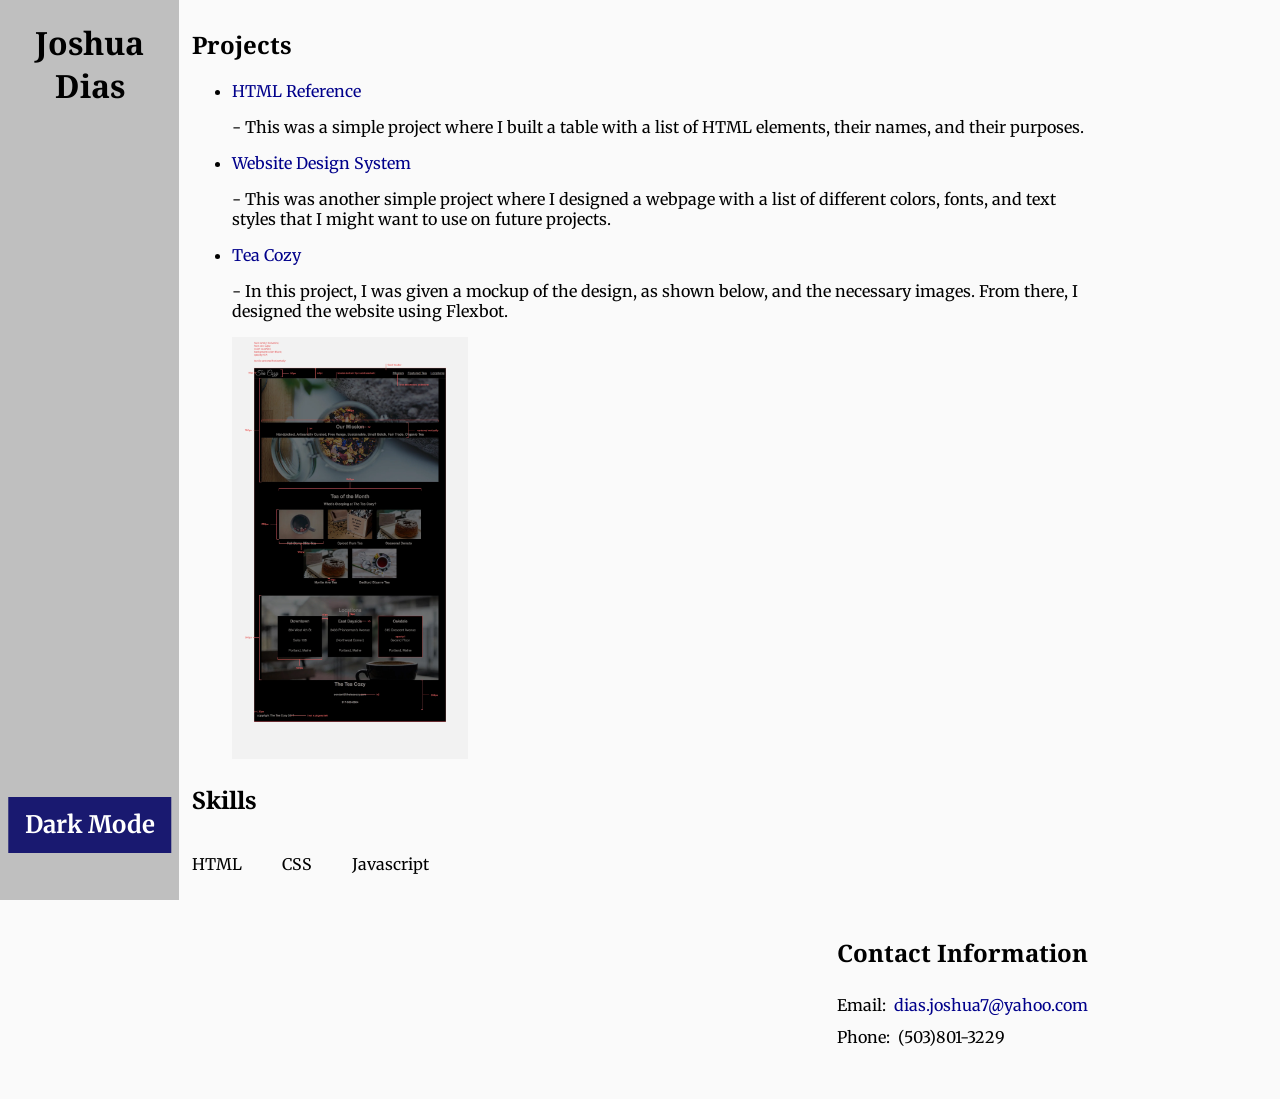
<file: index.html>
<!DOCTYPE html>
<html id="page">
    <head>
        <link href="style.css" rel="stylesheet" type="text/css">
        <link rel="preconnect" href="https://fonts.gstatic.com">
        <link href="https://fonts.googleapis.com/css2?family=Merriweather:ital,wght@0,400;0,700;1,400&family=Noto+Serif:ital,wght@0,400;0,700;1,400&display=swap" rel="stylesheet">
        <meta name="viewport" content="width=device-width, initial-scale=1.0">
        <title>My Portfolio</title>
    </head>

    <body>
        <header id="header">
            <h1>Joshua Dias</h1>
            <h2 id="dark">Dark Mode</h2>
        </header>

        <main>
            <h2>Projects</h2>
            <div class="projects">
                <ul>
                <li>
                    <a href="./Projects/Build Your Own Cheat Sheet/html-css-cheatsheet-starting/index.html" target="_blank" class="link">HTML Reference</a>
                    <p>- This was a simple project where I built a table with a list of HTML elements, their names, and their purposes.</p>
                </li>
                <li>
                    <a href="./Projects/Website Design System/website-design-system-starting/starting/index.html" target="_blank" class="link">Website Design System</a>
                    <p>- This was another simple project where I designed a webpage with a list of different colors, fonts, and text styles that I might want to use on future projects.</p>
                </li>
                <li>
                    <a href="./Projects/Tea Cozy - Flexbot/index.html" target="_blank" class="link">Tea Cozy</a>
                    <p>- In this project, I was given a mockup of the design, as shown below, and the necessary images. From there, I designed the website using Flexbot.</p>
                    <a href="./Projects/Tea Cozy - Flexbot/img-tea-cozy-redline.webp" target="_blank">
                        <img src="./Projects/Tea Cozy - Flexbot/img-tea-cozy-redline.webp" width="236px" height="422px">
                    </a>
                </li>
            </div>

            <div class="skills">
                <h2>Skills</h2>
                <ul>
                    <li>HTML</li>
                    <li>CSS</li>
                    <li>Javascript</li>
                </ul>
            </div>

            <div class="contact-information">
                <h2>Contact Information</h2>
                <span>Email:&nbsp;</span>
                <a href="mailto:dias.joshua7@yahoo.com" target="_blank" class="link">dias.joshua7@yahoo.com</a>
                <br>
                <span>Phone:&nbsp;</span>
                <p id="phone">(503)801-3229</p>
            </div>
            
            <footer></footer>
        </main>
        <script src="script.js"></script>
    </body>
</html>
</file>
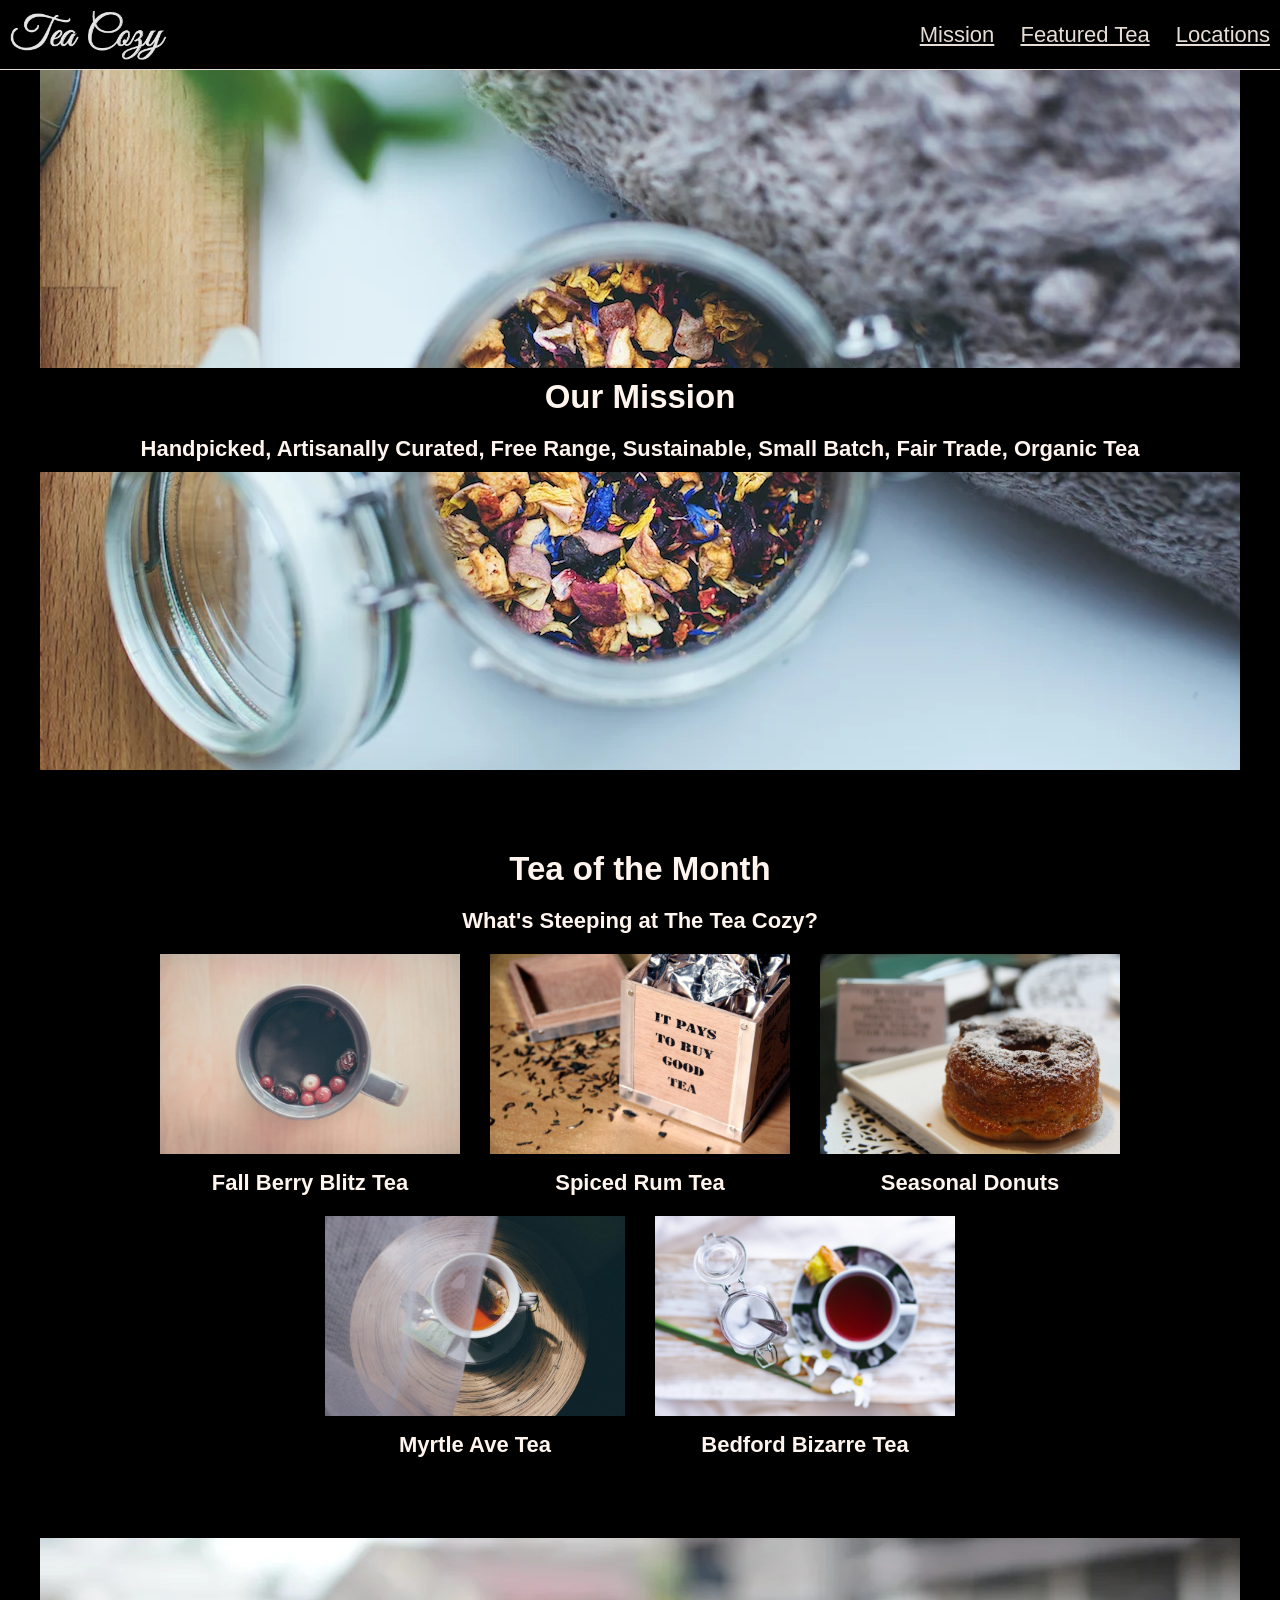
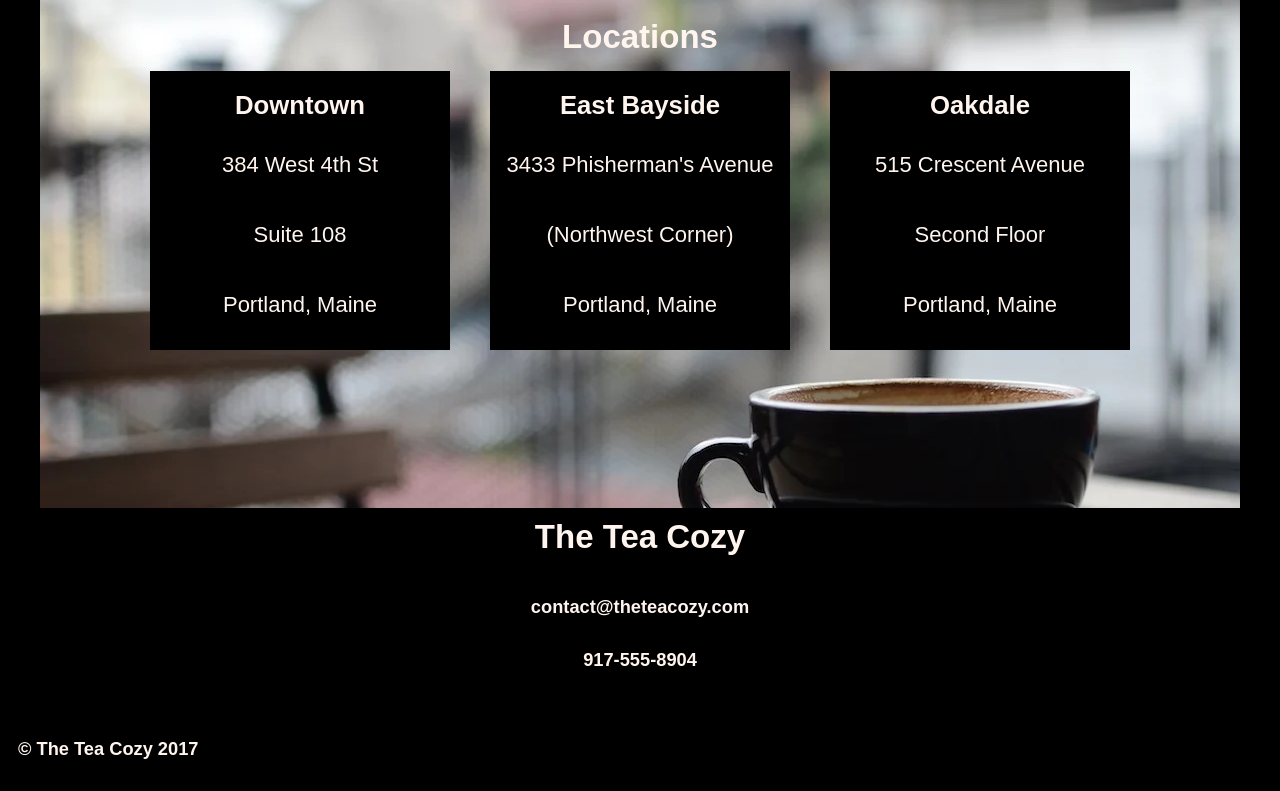
<file: Projects/Tea Cozy - Flexbot/index.html>
<!DOCTYPE html>
<html>
    <head>
        <title>Tea Cozy</title>
        <link href="style.css" rel="stylesheet">
    </head>
    <body>
        <header>
            <img src="Images/img-tea-cozy-logo.webp">
            <nav class="navigation">
                <a href="#mission">Mission</a>
                <a href="#featured-tea">Featured Tea</a>
                <a href="#locations">Locations</a>
            </nav>
        </header>
        <main>

            <!-- Mission -->

            <div id="mission">
                <span>
                    <h2>Our Mission</h2>
                    <h4>Handpicked, Artisanally Curated, Free Range, Sustainable, Small Batch, Fair Trade, Organic Tea</h4>
                </span>
            </div>

            <!-- Featured Tea -->

            <div id="featured-tea">
                <h2>Tea of the Month</h2>
                <h4>What's Steeping at The Tea Cozy?</h4>
                <div class="tea-container">
                    <span>
                        <img src="Images/img-berryblitz.webp">
                        <h4>Fall Berry Blitz Tea</h4>
                    </span>
                    <span>
                        <img src="Images/img-spiced-rum.webp">
                        <h4>Spiced Rum Tea</h4>
                    </span>
                    <span>
                        <img src="Images/img-donut.webp">
                        <h4>Seasonal Donuts</h4>
                    </span>
                    <span>
                        <img src="Images/img-myrtle-ave.webp">
                        <h4>Myrtle Ave Tea</h4>
                    </span>
                    <span>
                        <img src="Images/img-bedford-bizarre.webp">
                        <h4>Bedford Bizarre Tea</h4>
                    </span>
                </div>
            </div>

            <!-- Store Locations -->

            <div id="locations">
                <h2>Locations</h2>
                <div class="locations">
                    <span>
                        <h3>Downtown</h3>
                        <p>384 West 4th St</p>
                        <p>Suite 108</p>
                        <p>Portland, Maine</p>
                    </span>
                    <span>
                        <h3>East Bayside</h3>
                        <p>3433 Phisherman's Avenue</p>
                        <p>(Northwest Corner)</p>
                        <p>Portland, Maine</p>
                    </span>
                    <span>
                        <h3>Oakdale</h3>
                        <p>515 Crescent Avenue</p>
                        <p>Second Floor</p>
                        <p>Portland, Maine</p>
                    </span>
                </div>
            </div>

            <!-- Contact Information -->

            <div class="contact">
                <h2>The Tea Cozy</h2>
                <h5>contact@theteacozy.com</h5>
                <h5>917-555-8904</h5>
            </div>
        </main>
        <footer>
            <h5>&copy; The Tea Cozy 2017</h5>
        </footer>
    </body>
</html>
</file>
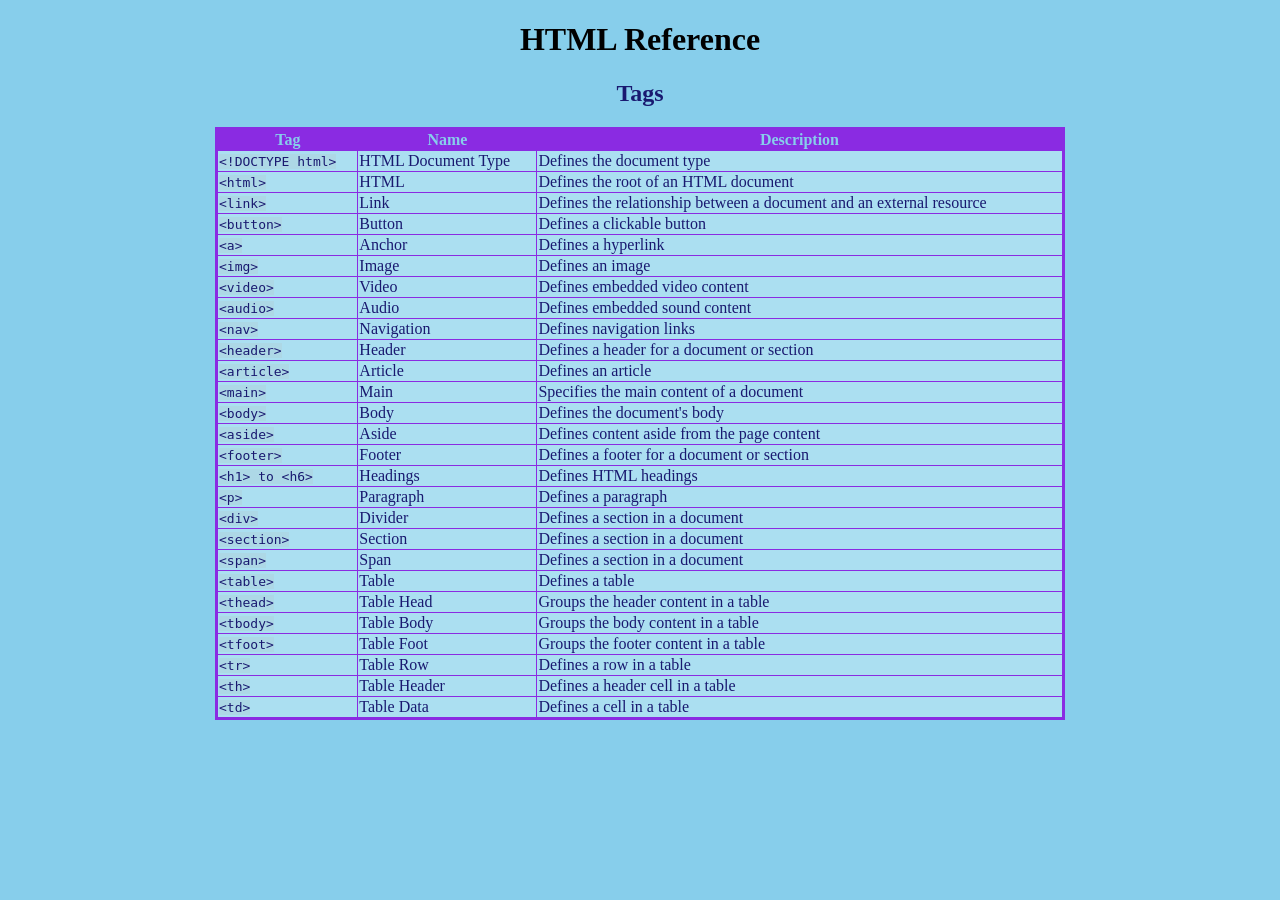
<file: Projects/Build Your Own Cheat Sheet/html-css-cheatsheet-starting/index.html>
<!DOCTYPE html>
<html>
    <header>
        <title>HTML Reference</title>
        <link href="styles.css" type="text/css" rel="stylesheet">
    </header>
    <body>
        <h1>HTML Reference</h1>
        <h2>Tags</h2>
        <table>
            <thead>
                <tr>
                    <th>Tag</th>
                    <th>Name</th>
                    <th>Description</th>
                </tr>
            </thead>
            <tbody>
                <tr>
                    <td>
                        <span class="code">&lt;!DOCTYPE html&gt;</span>
                    </td>
                    <td>HTML Document Type</td>
                    <td>Defines the document type</td>
                </tr>
                <tr>
                    <td>
                        <span class="code">&lt;html&gt;</span>
                    </td>
                    <td>HTML</td>
                    <td>Defines the root of an HTML document</td>
                </tr>
                <tr>
                    <td>
                        <span class="code">&lt;link&gt;</span>
                    </td>
                    <td>Link</td>
                    <td>Defines the relationship between a document and an external resource</td>
                </tr>
                <tr>
                    <td>
                        <span class="code">&lt;button&gt;</span>
                    </td>
                    <td>Button</td>
                    <td>Defines a clickable button</td>
                </tr>
                <tr>
                    <td>
                        <span class="code">&lt;a&gt;</span>
                    </td>
                    <td>Anchor</td>
                    <td>Defines a hyperlink</td>
                </tr>
                <tr>
                    <td>
                        <span class="code">&lt;img&gt;</span>
                    </td>
                    <td>Image</td>
                    <td>Defines an image</td>
                </tr>
                <tr>
                    <td>
                        <span class="code">&lt;video&gt;</span>
                    </td>
                    <td>Video</td>
                    <td>Defines embedded video content</td>
                </tr>
                <tr>
                    <td>
                        <span class="code">&lt;audio&gt;</span>
                    </td>
                    <td>Audio</td>
                    <td>Defines embedded sound content</td>
                </tr>
                <tr>
                    <td>
                        <span class="code">&lt;nav&gt;</span>
                    </td>
                    <td>Navigation</td>
                    <td>Defines navigation links</td>
                </tr>
                <tr>
                    <td>
                        <span class="code">&lt;header&gt;</span>
                    </td>
                    <td>Header</td>
                    <td>Defines a header for a document or section</td>
                </tr>
                <tr>
                    <td>
                        <span class="code">&lt;article&gt;</span>
                    </td>
                    <td>Article</td>
                    <td>Defines an article</td>
                </tr>
                <tr>
                    <td>
                        <span class="code">&lt;main&gt;</span>
                    </td>
                    <td>Main</td>
                    <td>Specifies the main content of a document</td>
                </tr>
                <tr>
                    <td>
                        <span class="code">&lt;body&gt;</span>
                    </td>
                    <td>Body</td>
                    <td>Defines the document's body</td>
                </tr>
                <tr>
                    <td>
                        <span class="code">&lt;aside&gt;</span>
                    </td>
                    <td>Aside</td>
                    <td>Defines content aside from the page content</td>
                </tr>
                <tr>
                    <td>
                        <span class="code">&lt;footer&gt;</span>
                    </td>
                    <td>Footer</td>
                    <td>Defines a footer for a document or section</td>
                </tr>
                <tr>
                    <td>
                        <span class="code">&lt;h1&gt; to &lt;h6&gt;</span>
                    </td>
                    <td>Headings</td>
                    <td>Defines HTML headings</td>
                </tr>
                <tr>
                    <td>
                        <span class="code">&lt;p&gt;</span>
                    </td>
                    <td>Paragraph</td>
                    <td>Defines a paragraph</td>
                </tr>
                <tr>
                    <td>
                        <span class="code">&lt;div&gt;</span>
                    </td>
                    <td>Divider</td>
                    <td>Defines a section in a document</td>
                </tr>
                <tr>
                    <td>
                        <span class="code">&lt;section&gt;</span>
                    </td>
                    <td>Section</td>
                    <td>Defines a section in a document</td>
                </tr>
                <tr>
                    <td>
                        <span class="code">&lt;span&gt;</span>
                    </td>
                    <td>Span</td>
                    <td>Defines a section in a document</td>
                </tr>
                <tr>
                    <td>
                        <span class="code">&lt;table&gt;</span>
                    </td>
                    <td>Table</td>
                    <td>Defines a table</td>
                </tr>
                <tr>
                    <td>
                        <span class="code">&lt;thead&gt;</span>
                    </td>
                    <td>Table Head</td>
                    <td>Groups the header content in a table</td>
                </tr>
                <tr>
                    <td>
                        <span class="code">&lt;tbody&gt;</span>
                    </td>
                    <td>Table Body</td>
                    <td>Groups the body content in a table</td>
                </tr>
                <tr>
                    <td>
                        <span class="code">&lt;tfoot&gt;</span>
                    </td>
                    <td>Table Foot</td>
                    <td>Groups the footer content in a table</td>
                </tr>
                <tr>
                    <td>
                        <span class="code">&lt;tr&gt;</span>
                    </td>
                    <td>Table Row</td>
                    <td>Defines a row in a table</td>
                </tr>
                <tr>
                    <td>
                        <span class="code">&lt;th&gt;</span>
                    </td>
                    <td>Table Header</td>
                    <td>Defines a header cell in a table</td>
                </tr>
                <tr>
                    <td>
                        <span class="code">&lt;td&gt;</span>
                    </td>
                    <td>Table Data</td>
                    <td>Defines a cell in a table</td>
                </tr>
            </tbody>
        </table>
    </body>
</html>
</file>
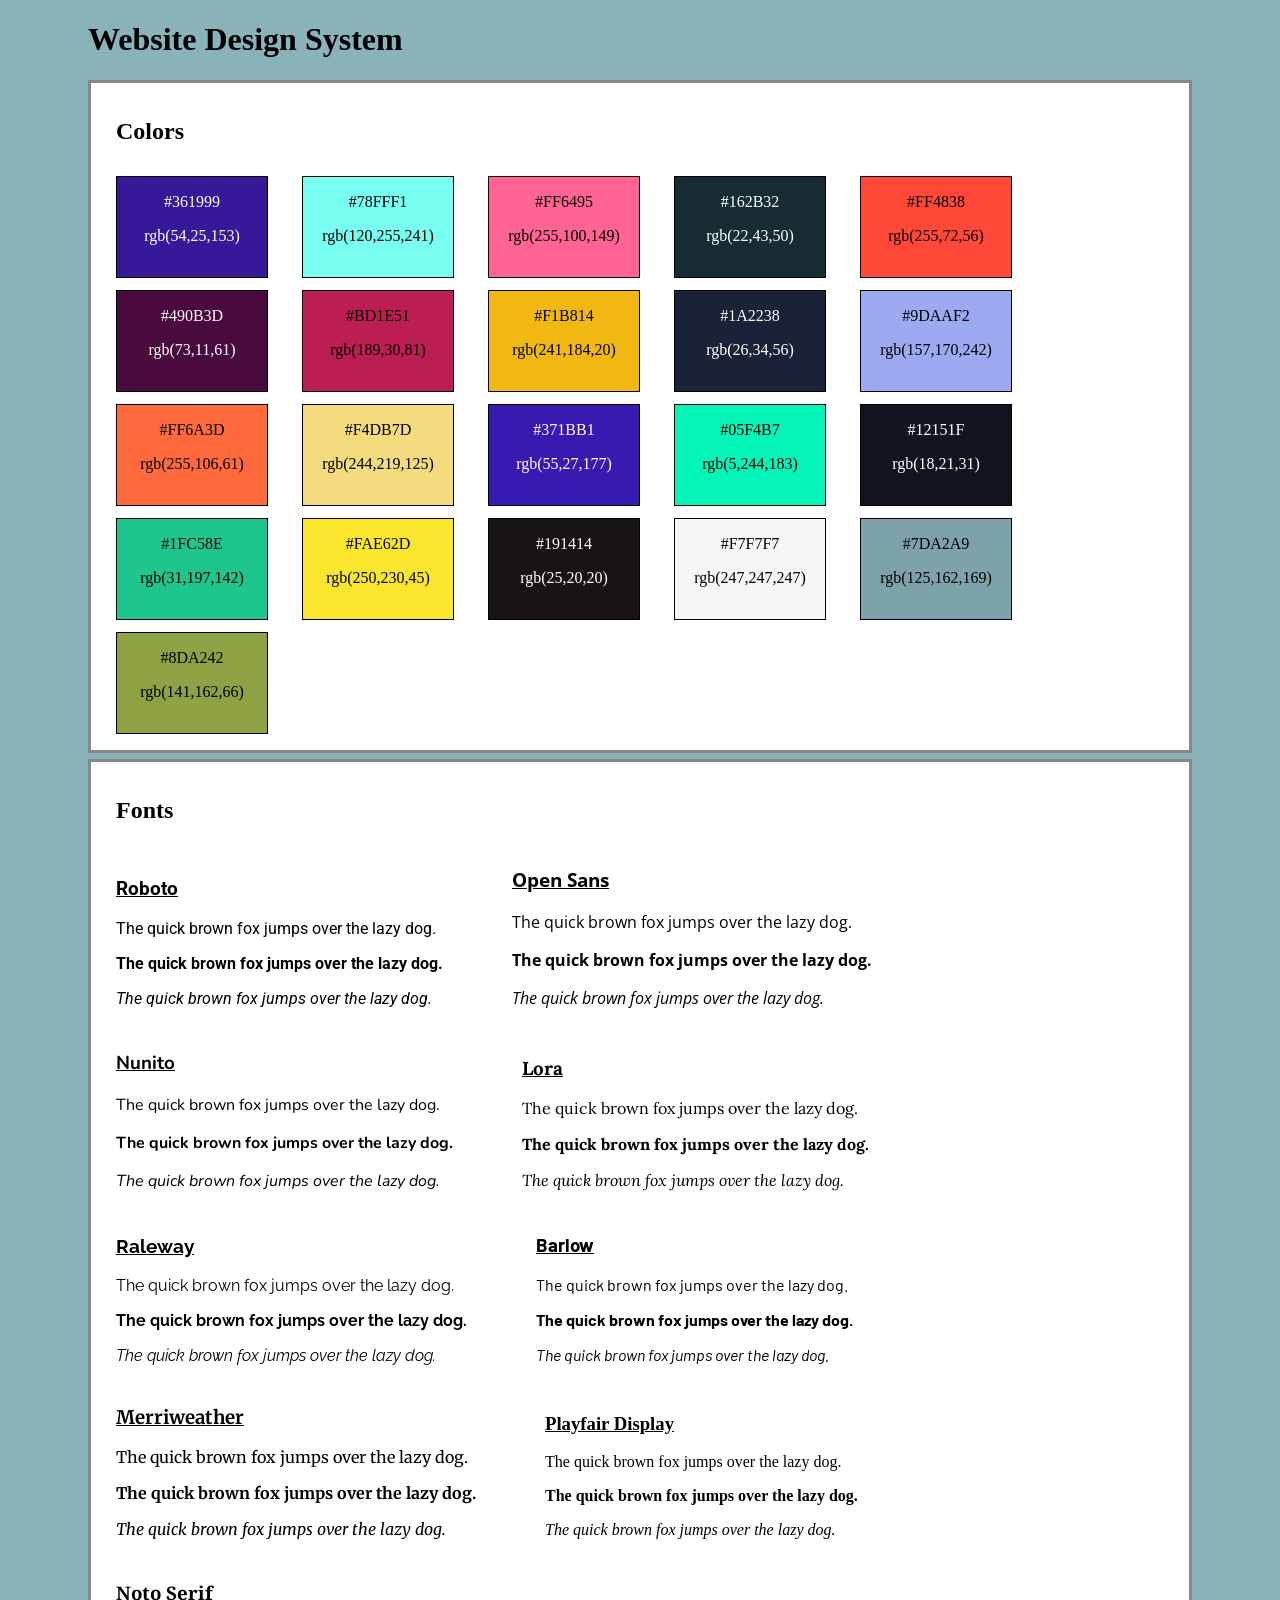
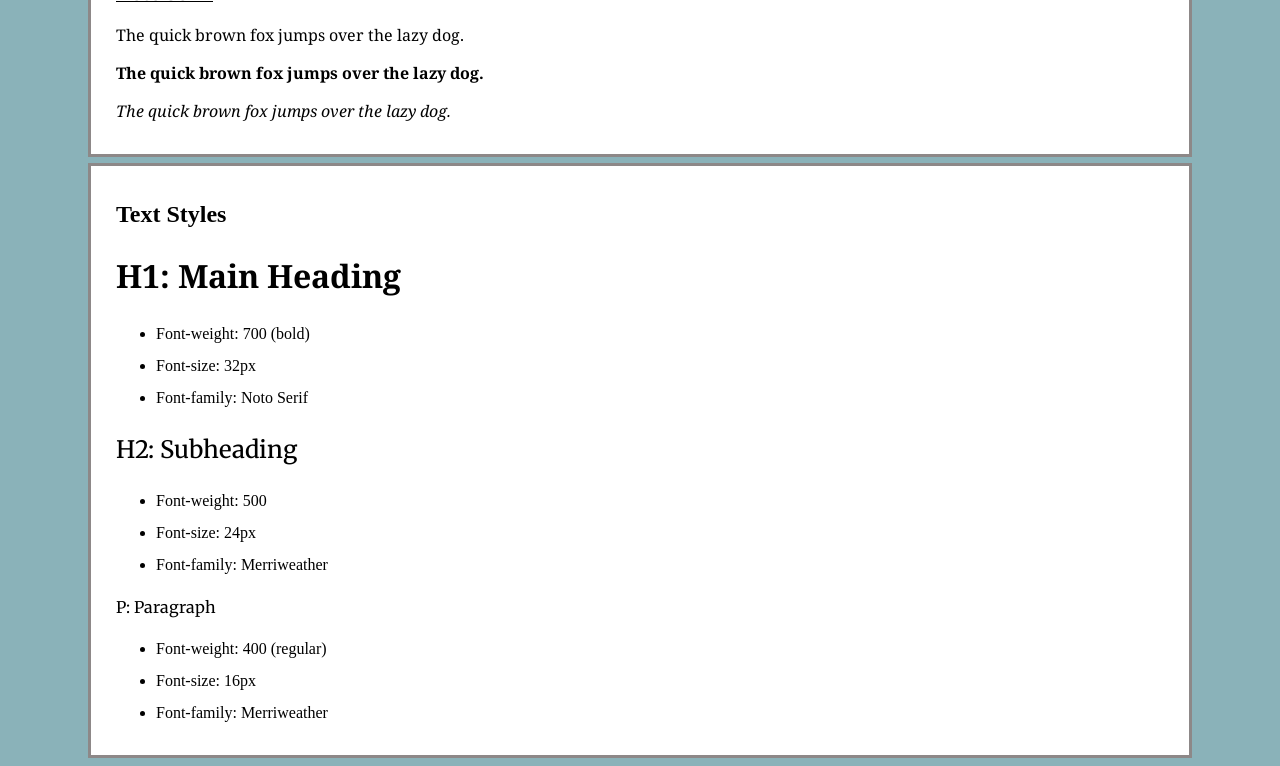
<file: Projects/Website Design System/website-design-system-starting/starting/index.html>
<!DOCTYPE html>
<html>
    <head>
        <title>Website Design System</title>
        <link href="styles.css" rel="stylesheet" type="text/css">
        <link rel="preconnect" href="https://fonts.gstatic.com">
        <link href="https://fonts.googleapis.com/css2?family=Barlow:ital,wght@0,400;0,700;1,400&family=Lora:ital,wght@0,400;0,700;1,400&family=Merriweather:ital,wght@0,400;0,700;1,400&family=Noto+Serif:ital,wght@0,400;0,700;1,400&family=Nunito:ital,wght@0,400;0,700;1,400&family=Open+Sans:ital,wght@0,400;0,700;1,400&family=Playfair+Display:ital,wght@0,400;0,700;1,400&family=Raleway:ital,wght@0,400;0,700;1,400&family=Roboto:ital,wght@0,400;0,700;1,400&display=swap" rel="stylesheet">
    </head>
    <body>
        <header>
            <h1>Website Design System</h1>
        </header>
        <main>

            <!-- Colors -->

            <div class="container">
                <h2 class="title">Colors</h2>
                <div class="color-panel" id="_361999">
                    <p class="hex">#361999</p>
                    <p class="rgb">rgb(54,25,153)</p>
                </div>
                <div class="color-panel" id="_78FFF1">
                    <p class="hex">#78FFF1</p>
                    <p class="rgb">rgb(120,255,241)</p>
                </div>
                <div class="color-panel" id="_FF6495">
                    <p class="hex">#FF6495</p>
                    <p class="rgb">rgb(255,100,149)</p>
                </div>
                <div class="color-panel" id="_162B32">
                    <p class="hex">#162B32</p>
                    <p class="rgb">rgb(22,43,50)</p>
                </div>
                <div class="color-panel" id="_FF4838">
                    <p class="hex">#FF4838</p>
                    <p class="rgb">rgb(255,72,56)</p>
                </div>
                <div class="color-panel" id="_490B3D">
                    <p class="hex">#490B3D</p>
                    <p class="rgb">rgb(73,11,61)</p>
                </div>
                <div class="color-panel" id="_BD1E51">
                    <p class="hex">#BD1E51</p>
                    <p class="rgb">rgb(189,30,81)</p>
                </div>
                <div class="color-panel" id="_F1B814">
                    <p class="hex">#F1B814</p>
                    <p class="rgb">rgb(241,184,20)</p>
                </div>
                <div class="color-panel" id="_1A2238">
                    <p class="hex">#1A2238</p>
                    <p class="rgb">rgb(26,34,56)</p>
                </div>
                <div class="color-panel" id="_9DAAF2">
                    <p class="hex">#9DAAF2</p>
                    <p class="rgb">rgb(157,170,242)</p>
                </div>
                <div class="color-panel" id="_FF6A3D">
                    <p class="hex">#FF6A3D</p>
                    <p class="rgb">rgb(255,106,61)</p>
                </div>
                <div class="color-panel" id="_F4DB7D">
                    <p class="hex">#F4DB7D</p>
                    <p class="rgb">rgb(244,219,125)</p>
                </div>
                <div class="color-panel" id="_371BB1">
                    <p class="hex">#371BB1</p>
                    <p class="rgb">rgb(55,27,177)</p>
                </div>
                <div class="color-panel" id="_05F4B7">
                    <p class="hex">#05F4B7</p>
                    <p class="rgb">rgb(5,244,183)</p>
                </div>
                <div class="color-panel" id="_12151F">
                    <p class="hex">#12151F</p>
                    <p class="rgb">rgb(18,21,31)</p>
                </div>
                <div class="color-panel" id="_1FC58E">
                    <p class="hex">#1FC58E</p>
                    <p class="rgb">rgb(31,197,142)</p>
                </div>
                <div class="color-panel" id="_FAE62D">
                    <p class="hex">#FAE62D</p>
                    <p class="rgb">rgb(250,230,45)</p>
                </div>
                <div class="color-panel" id="_191414">
                    <p class="hex">#191414</p>
                    <p class="rgb">rgb(25,20,20)</p>
                </div>
                <div class="color-panel" id="_F7F7F7">
                    <p class="hex">#F7F7F7</p>
                    <p class="rgb">rgb(247,247,247)</p>
                </div>
                <div class="color-panel" id="_7DA2A9">
                    <p class="hex">#7DA2A9</p>
                    <p class="rgb">rgb(125,162,169)</p>
                </div>
                <div class="color-panel" id="_8DA242">
                    <p class="hex">#8DA242</p>
                    <p class="rgb">rgb(141,162,66)</p>
                </div>
            </div>

            <!-- Fonts -->

            <div class="container">
                <h2 class="title">Fonts</h2>
                <div class="font">
                    <h3 class="font-label roboto">Roboto</h3>
                    <p class="roboto regular">The quick brown fox jumps over the lazy dog.</p>
                    <p class="roboto bold">The quick brown fox jumps over the lazy dog.</p>
                    <p class="roboto italic">The quick brown fox jumps over the lazy dog.</p>
                </div>
                <div class="font">
                    <h3 class="font-label open-sans">Open Sans</h3>
                    <p class="open-sans regular">The quick brown fox jumps over the lazy dog.</p>
                    <p class="open-sans bold">The quick brown fox jumps over the lazy dog.</p>
                    <p class="open-sans italic">The quick brown fox jumps over the lazy dog.</p>
                </div>
                <div class="font">
                    <h3 class="font-label nunito">Nunito</h3>
                    <p class="nunito regular">The quick brown fox jumps over the lazy dog.</p>
                    <p class="nunito bold">The quick brown fox jumps over the lazy dog.</p>
                    <p class="nunito italic">The quick brown fox jumps over the lazy dog.</p>
                </div>
                <div class="font">
                    <h3 class="font-label lora">Lora</h3>
                    <p class="lora regular">The quick brown fox jumps over the lazy dog.</p>
                    <p class="lora bold">The quick brown fox jumps over the lazy dog.</p>
                    <p class="lora italic">The quick brown fox jumps over the lazy dog.</p>
                </div>
                <div class="font">
                    <h3 class="font-label raleway">Raleway</h3>
                    <p class="raleway regular">The quick brown fox jumps over the lazy dog.</p>
                    <p class="raleway bold">The quick brown fox jumps over the lazy dog.</p>
                    <p class="raleway italic">The quick brown fox jumps over the lazy dog.</p>
                </div>
                <div class="font">
                    <h3 class="font-label barlow">Barlow</h3>
                    <p class="barlow regular">The quick brown fox jumps over the lazy dog.</p>
                    <p class="barlow bold">The quick brown fox jumps over the lazy dog.</p>
                    <p class="barlow italic">The quick brown fox jumps over the lazy dog.</p>
                </div>
                <div class="font">
                    <h3 class="font-label merriweather">Merriweather</h3>
                    <p class="merriweather regular">The quick brown fox jumps over the lazy dog.</p>
                    <p class="merriweather bold">The quick brown fox jumps over the lazy dog.</p>
                    <p class="merriweather italic">The quick brown fox jumps over the lazy dog.</p>
                </div>
                <div class="font">
                    <h3 class="font-label playfair-display">Playfair Display</h3>
                    <p class="playfair-display regular">The quick brown fox jumps over the lazy dog.</p>
                    <p class="playfair-display bold">The quick brown fox jumps over the lazy dog.</p>
                    <p class="playfair-display italic">The quick brown fox jumps over the lazy dog.</p>
                </div>
                <div class="font">
                    <h3 class="font-label noto-serif">Noto Serif</h3>
                    <p class="noto-serif regular">The quick brown fox jumps over the lazy dog.</p>
                    <p class="noto-serif bold">The quick brown fox jumps over the lazy dog.</p>
                    <p class="noto-serif italic">The quick brown fox jumps over the lazy dog.</p>
                </div>
            </div>

            <!-- Text Styles -->

            <div class="container">
                <h2 class="title">Text Styles</h2>
                <div class="text-styles">
                    <h1 class="main-heading">H1: Main Heading</h1>
                    <ul>
                        <li>Font-weight: 700 (bold)</li>
                        <li>Font-size: 32px</li>
                        <li>Font-family: Noto Serif</li>
                    </ul>
                </div>
                <div class="text-styles">
                    <h2 class="subheading">H2: Subheading</h2>
                    <ul>
                        <li>Font-weight: 500</li>
                        <li>Font-size: 24px</li>
                        <li>Font-family: Merriweather</li>
                    </ul>
                </div>
                <div class="text-styles">
                    <p class="paragraph">P: Paragraph</p>
                    <ul>
                        <li>Font-weight: 400 (regular)</li>
                        <li>Font-size: 16px</li>
                        <li>Font-family: Merriweather</li>
                    </ul>
                </div>
            </div>
        </main>
    </body>
</html>
</file>
<file: style.css>
html {
    background-color: 	#fafafa;
    font-family: Merriweather, sans-serif;
}

h1, h2 {
    font-family: "Noto Serif", serif;
}

header {
    overflow-wrap: normal;
    display: inline-block;
    position: fixed;
    width: 14%;
    height: 100%;
    top: 0%;
    left: 0%;
    text-align: center;
    background-color: #bfbfbf;
}

#dark {
    font-family: Merriweather, sans-serif;
}

header h2 {
    position: fixed;
    bottom: 3%;
    left: 7%;
    transform: translate(-50%, 0);
    background-color: midnightblue;
    color: white;
    padding: 1%;
    -webkit-user-select: none;
    user-select: none;
    width: 8.616437rem;
}

main {
    width: 70%;
    position: absolute;
    left: 15%;
    overflow-wrap: normal;
}

a {
    text-decoration: none;
    color: darkblue;
}

.skills ul {
    padding-inline-start: 0;
}

.skills li {
    display: inline-block;
    padding: 2% 4% 2% 0;
}

.contact-information {
    padding-top: 1%;
    float: right;
}

.contact-information span {
    line-height: 2;
}

.contact-information #phone {
    display: inline;
    color: black;
}

footer {
    display: block;
    width: 100%;
    height: 12rem;
}

@media screen and (max-width: 1140px) {
    header {
        display: block;
        height: 6rem;
        width: 100%;
        z-index: 100;
        text-align: initial;
    }

    header h1, header h2 {
        display: inline-flex;
        position: static;
        
    }

    header h1 {
        position: absolute;
        left: 2rem;
        align-items: center;
    }

    header h2 {
        position: absolute;
        right: -2rem;
        left: initial;
        align-items: center;
    }

    main {
        top: 6rem;
    }
}
</file>
<file: Projects/Tea Cozy - Flexbot/style.css>
/* General */

html {
    font-family: Helvetica;
    font-size: 22px;
    color: seashell;
    background-color: black;
    text-align: center;
}

h2, h3, h4 {
    margin: 0;
    padding: 10px;
}

/* Logo and Navigation */

header {
    height: 69px;
    position: fixed;
    top: 0;
    left: 0;
    border-bottom: 1px solid seashell;
    background-color: black;
    width: 100%;
    opacity: 0.9;
    display: inline-flex;
    align-items: center;
    justify-content: space-between;
    flex: none;
}

header img {
    height: 50px;
    padding-left: 10px;
}

a {
    text-decoration: underline;
    color: seashell;
    padding: 0 10px;
}

/* Mission */

#mission {
    background-image: url(Images/img-mission-background.webp);
    width: 1200px;
    height: 700px;
    margin: 70px auto 0;
    display: flex;
    align-items: center;
    justify-content: center;
    flex: none;
}

#mission h2, #mission h4 {
    background-color: black;
    width: 1200px;
}

#mission .banner {
    background-color: black;
    z-index: 10;
}

/* Featured Tea */

#featured-tea {
    padding: 70px 0;
    width: 1000px;
    margin: 0 auto;
}

.tea-container {
    display: flex;
    flex-wrap: wrap;
    justify-content: center;
}

.tea-container span img {
    width: 300px;
    height: 200px;
    margin: 10px 15px 0;
}

/* Store Locations */

#locations {
    background-image: url(Images/img-locations-background.webp);
    height: 500px;
    width: 1200px;
    padding-top: 70px;
    margin: 0 auto;
    background-repeat: no-repeat;
}

.locations {
    display: inline-flex;
    justify-content: center;
}

.locations span {
    padding: 10px;
    margin: 5px 20px;
    background-color: black;
    display: flex;
    flex-basis: 280px;
    justify-content: center;
    flex-direction: column;
    width: 300px;
    padding: 10px;
}

/* Contact Information */

.contact {
    height: 200px;
}

/* Copyright */

footer {
    margin: 10px;
    text-align: left;
}
</file>
<file: Projects/Build Your Own Cheat Sheet/html-css-cheatsheet-starting/styles.css>
body {
    background-color: skyblue;
    color: midnightblue;
    font-family: Georgia;
}

h1 {
    color: black;
    text-align: center;
    font-weight: bold;
}

h2 {
    text-align: center;
    font-weight: bold;
}

td {
    border: 1px solid blueviolet;
}

table {
    border: 3px solid blueviolet;
    background-color: rgb(171, 223, 241);
    margin: auto;
    width: 850px;
    border-collapse: collapse;
}

th {
    background-color: blueviolet;
    color: skyblue;
    font-weight: bold;
}

.code {
    background-color: lightblue;
    font-family: monospace;
}
</file>
<file: Projects/Website Design System/website-design-system-starting/starting/styles.css>
html {
    padding: 0 80px;
    font-family: Georgia;
    background-color: #8ab2b9;
}

.title {
    padding: 5px 15px;
}

.container {
    border: 3px solid rgb(141, 136, 136);
    padding: 10px;
    margin-bottom: 6px;
    background-color: white;
}

/* Colors */

.color-panel {
    border: 1px solid black;
    display: inline-block;
    text-align: center;
    margin: 6px 15px;
    width: 150px;
    height: 100px;
}

#_361999 {
    background-color: #361999;
    color: white;
}

#_78FFF1 {
    background-color: #78FFF1;
}

#_FF6495 {
    background-color: #FF6495;
}

#_162B32 {
    background-color: #162B32;
    color: white;
}

#_FF4838 {
    background-color: #FF4838;
}

#_490B3D {
    background-color: #490B3D;
    color: white;
}

#_BD1E51 {
    background-color: #BD1E51;
}

#_F1B814 {
    background-color: #F1B814;
}

#_1A2238 {
    background-color: #1A2238;
    color: white;
}

#_9DAAF2 {
    background-color: #9DAAF2;
}

#_FF6A3D {
    background-color: #FF6A3D;
}

#_F4DB7D {
    background-color: #F4DB7D;
}

#_371BB1 {
    background-color: #371BB1;
    color: white;
}

#_05F4B7 {
    background-color: #05F4B7;
}

#_12151F {
    background-color: #12151F;
    color: white;
}

#_1FC58E {
    background-color: #1FC58E;
}

#_FAE62D {
    background-color: #FAE62D;
}

#_191414 {
    background-color: #191414;
    color: white;
}

#_F7F7F7 {
    background-color: #F7F7F7;
}

#_7DA2A9 {
    background-color: #7DA2A9;
}

#_8DA242 {
    background-color: #8DA242;
}

/* fonts */

.font {
    display: inline-block;
    margin: 0 50px 6px 15px;
}

.font-label {
    text-decoration: underline;
}

.roboto {
    font-family: Roboto, sans-serif;
}

.open-sans {
    font-family: "Open Sans", sans-serif;
}

.nunito {
    font-family: Nunito, sans-serif;
}

.lora {
    font-family: Lora, serif;
}

.raleway {
    font-family: Raleway, sans-serif;
}

.barlow {
    font-family: Barlow, sans-serif;
}

.merriweather {
    font-family: Merriweather, serif;
}

.playfair-display {
    font-family: "Playfair Displaya", serif;
}

.noto-serif {
    font-family: "Noto Serif", serif;
}

.bold {
    font-weight: bold;
}

.italic {
    font-style: italic;
}

/* Text Styles */

.text-styles {
    margin-bottom: 6px;
    margin-left: 15px;
}

.main-heading {
    font-weight: 700;
    font-family: "Noto Serif", serif;
}

.subheading {
    font-weight: 500;
    font-family: Merriweather, serif
}

.paragraph {
    font-weight: 400;
    font-family: Merriweather;
}

li {
    line-height: 2;
}
</file>
